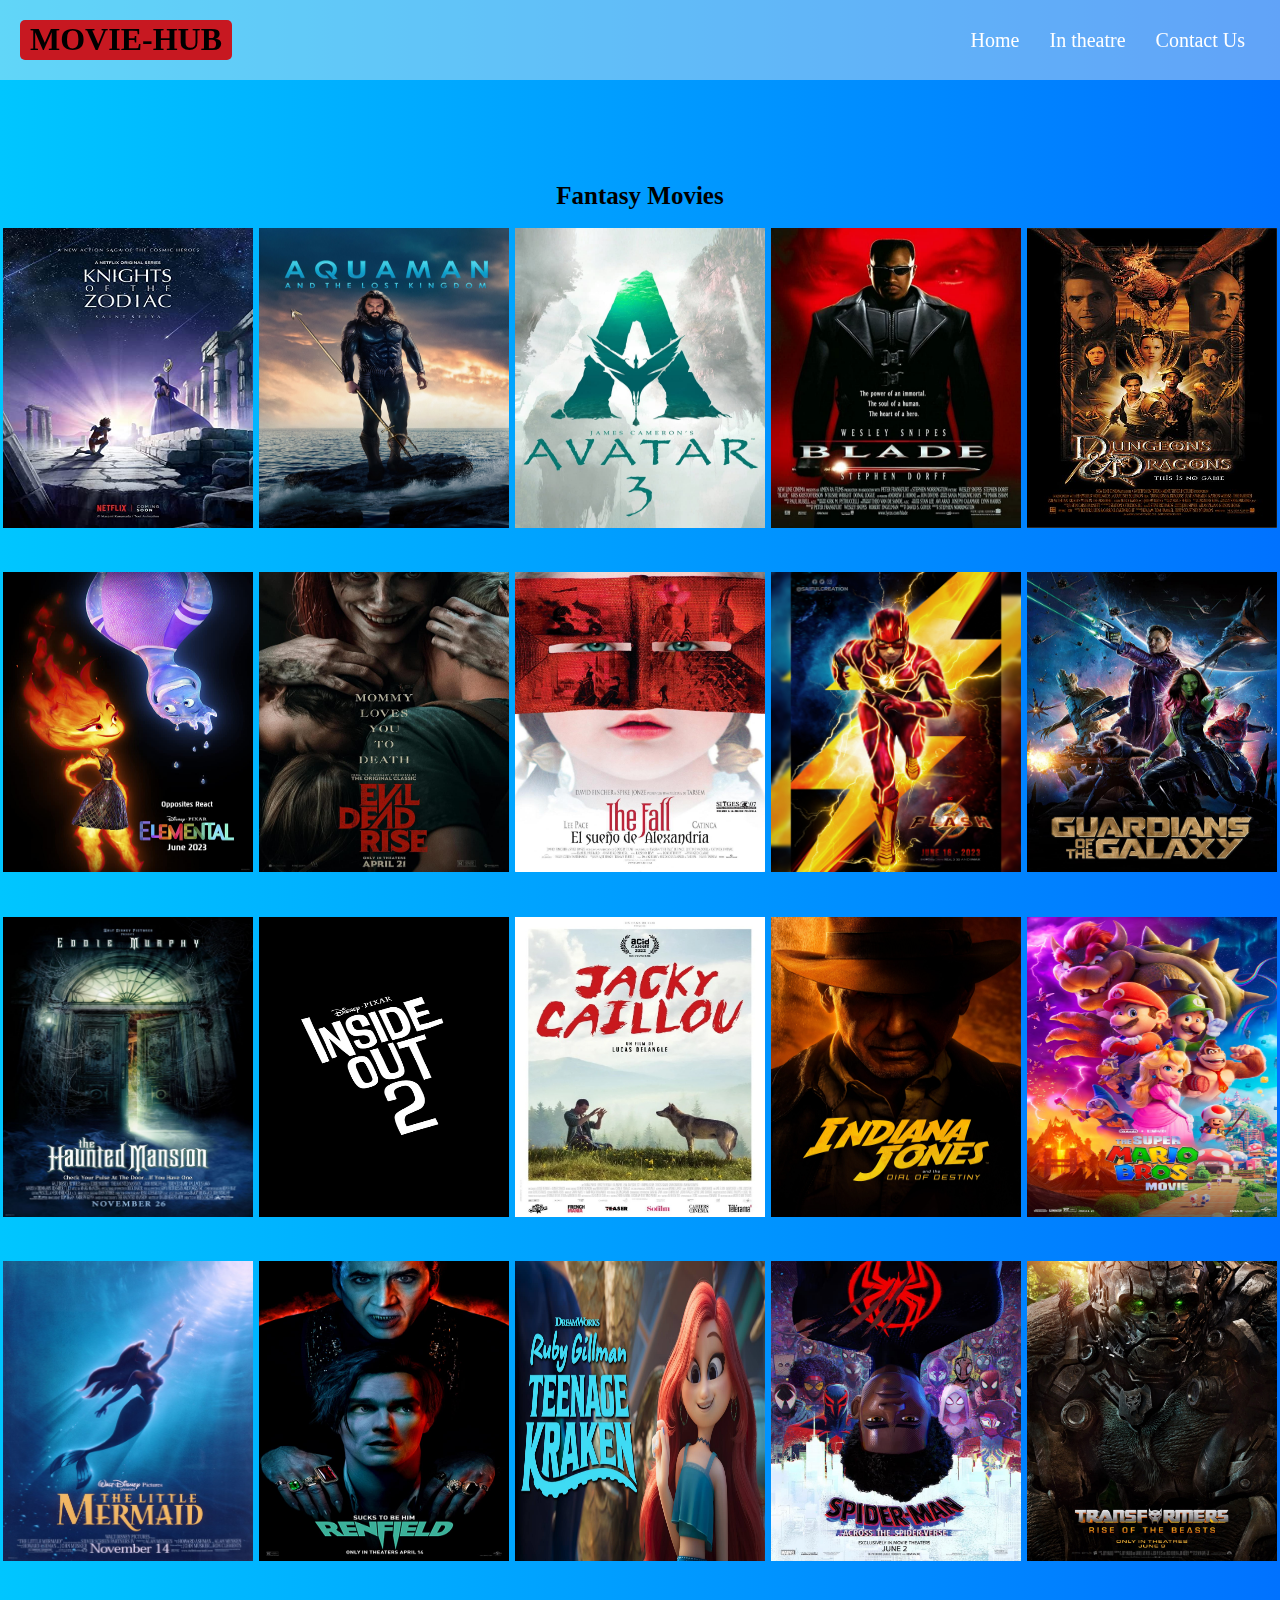
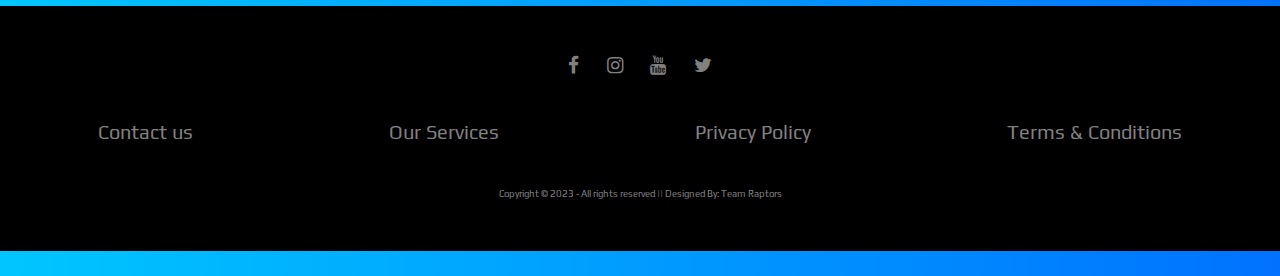
<file: css/pages/fantacy.html>
<!DOCTYPE html>
<html lang="en">
<head>
    <meta charset="UTF-8">
    <meta http-equiv="X-UA-Compatible" content="IE=edge">
    <meta name="viewport" content="width=device-width, initial-scale=1.0">
    <title>Movie-Hub Fantasy Movies</title>
    <link rel="stylesheet" href="https://cdnjs.cloudflare.com/ajax/libs/font-awesome/4.7.0/css/font-awesome.min.css">
    <link rel="preconnect" href="https://fonts.gstatic.com">
    <link href="https://fonts.googleapis.com/css2?family=Fredoka+One&family=Play&display=swap" rel="stylesheet"> 
    <link rel="stylesheet" href="./layout.css">
    <link rel="stylesheet" href="../index.css">
</head>
<body>
    <nav>
        <div class="logo">MOVIE-HUB</div>
        <div class="nav-list">
          <ul>
            <li><a href="/index.html">Home</a></li>
            <li><a href="">In theatre</a></li>
            <li><a href="./contact.html" target="_blank">Contact Us</a></li>
          </ul>
        </div>
      </nav>
      <br/>
    <!-- sumera's part -->
    <div class="container">
    <div class="fantasy">
        <h2>Fantasy Movies</h2> 
    </div>
    <br/>   
    <div class="outerbox">
        <div class="box">
            <img src="../images/knights.jpg" alt="Knights of the Zodiac" class="img"/>
            <a
            href="https://www.youtube.com/watch?v=UiGU6AKRQ7o"
            target="_blank">
            <div class="linear">
                <h4>Knights of the Zodiac</h4>
            </div>
            </a>
        </div>
        <div class="box">
            <img src="../images/aquaman.jpg" alt="Aquaman:The lost Kingdom" class="img"/>
            <a
            href="https://www.youtube.com/watch?v=Olp0-7aQJNo"
            target="_blank">
            <div class="linear">
                <h4>Aquaman</h4>
            </div>
            </a>
        </div>
        <div class="box">
            <img src="../images/avatar.jpg" alt="Avatar 3" class="img"/>
            <a
            href="https://www.youtube.com/watch?v=nxjOFZqtLJc"
            target="_blank">
            <div class="linear">
                <h4>Avatar 3</h4>
            </div>
            </a>
        </div>
        
        <div class="box">
            <img src="../images/blade.jpg" alt="Blade" class="img"/>
            <a
            href="https://www.youtube.com/watch?v=2MteHfT2wgQ"
            target="_blank">
            <div class="linear">
                <h4>Blade</h4>
            </div>
            </a>
        </div>
        <div class="box">
            <img src="../images/dungeonsdra.jpg" alt="Dungeons and Dragons" class="img"/>
            <a
            href="https://www.youtube.com/watch?v=IiMinixSXII"
            target="_blank">
            <div class="linear">
                <h4>Dungeons & Dragons</h4>
            </div>
            </a>
        </div>
        <div class="box">
            <img src="../images/elemental.jpg" alt="Elemental" class="img"/>
            <a
            href="https://www.youtube.com/watch?v=hXzcyx9V0xw"
            target="_blank">
            <div class="linear">
                <h4>Elemental</h4>
            </div>
            </a>
        </div>
        <div class="box">
            <img src="../images/evil.jpg" alt="Evil Dead Rise" class="img"/>
            <a
            href="https://www.youtube.com/watch?v=smTK_AeAPHs"
            target="_blank">
            <div class="linear">
                <h4>Evil Dead</h4>
            </div>
            </a>
        </div>
        <div class="box">
            <img src="../images/fall.jpg" alt="The Fall" class="img"/>
            <a
            href="https://www.youtube.com/watch?v=OTn5XUFP_iA"
            target="_blank">
            <div class="linear">
                <h4>The Fall</h4>
            </div>
            </a>
        </div>
        <div class="box">
            <img src="../images/flash.jpg" alt="Flash" class="img"/>
            <a
            href="https://www.youtube.com/watch?v=hebWYacbdvc"
            target="_blank">
            <div class="linear">
                <h4>Flash</h4>
            </div>
            </a>
        </div>
        <div class="box">
            <img src="../images/galaxy.jpg" alt="Guardians of the Galaxy" class="img"/>
            <a
            href="https://www.youtube.com/watch?v=JqcncLPi9zw"
            target="_blank">
            <div class="linear">
                <h4>Guardians of Galaxy</h4>
            </div>
            </a>
        </div>
        <div class="box">
            <img src="../images/haunted.jpg" alt="The Haunted Mansion" class="img"/>
            <a
            href="https://www.youtube.com/watch?v=gartMjonTXc"
            target="_blank">
            <div class="linear">
                <h4>The Haunted Mansion</h4>
            </div>
            </a>
        </div>
        <div class="box">
            <img src="../images/inside-out.jpg" alt="Inside Out 2" class="img"/>
            <a
            href="https://www.youtube.com/watch?v=TDEX1GrBXjI"
            target="_blank">
            <div class="linear">
                <h4>Inside Out 2</h4>
            </div>
            </a>
        </div>
        <div class="box">
            <img src="../images/jacky.jpg" alt="Jacky Calliou" class="img"/>
            <a
            href="https://www.youtube.com/watch?v=VK965z8BPpQ"
            target="_blank">
            <div class="linear">
                <h4>Jacky Calliou</h4>
            </div>
            </a>
        </div>
        <div class="box">
            <img src="../images/jones.jpg" alt="Indiana Jones" class="img"/>
            <a
            href="https://www.youtube.com/watch?v=ZfVYgWYaHmE"
            target="_blank">
            <div class="linear">
                <h4>Indiana Jones</h4>
            </div>
            </a>
        </div>
        <div class="box">
            <img src="../images/mario.jpg" alt="The Super Mario bros. movie" class="img"/>
            <a
            href="https://www.youtube.com/watch?v=TnGl01FkMMo"
            target="_blank">
            <div class="linear">
                <h4>The Super Mario </h4>
            </div>
            </a>
        </div>
        <div class="box">
            <img src="../images/little.jpg" alt="The Little Mermaid" class="img"/>
            <a
            href="https://www.youtube.com/watch?v=kpGo2_d3oYE"
            target="_blank">
            <div class="linear">
                <h4>The Little Mermaid</h4>
            </div>
            </a>
        </div>
        <div class="box">
            <img src="../images/renfield.jpg" alt="Renfield" class="img"/>
            <a
            href="https://www.youtube.com/watch?v=6LmO6rmDW08"
            target="_blank">
            <div class="linear">
                <h4>Renfield</h4>
            </div>
            </a>
        </div>
        <div class="box">
            <img src="../images/ruby.jpg" alt="Ruby GIllman Teenage Kraken" class="img"/>
            <a
            href="https://www.youtube.com/watch?v=iAMKwDsfUeU"
            target="_blank">
            <div class="linear">
                <h4>Ruby Gillman </h4>
            </div>
            </a>
        </div>
        <div class="box">
            <img src="../images/spiderman.jpg" alt="Spiderman Across the spider-verse" class="img"/>
            <a
            href="https://www.youtube.com/watch?v=cqGjhVJWtEg"
            target="_blank">
            <div class="linear">
                <h4>Spiderman</h4>
            </div>
            </a>
        </div> 
        <div class="box">
            <img src="../images/trans.jpg" alt="Transformers rise of the Beasts" class="img"/>
            <a
            href="https://www.youtube.com/watch?v=WWWDskI46Js"
            target="_blank">
            <div class="linear">
                <h4>Transformers </h4>
            </div>
            </a>
        </div>
    </div> 
</div>
    </div>
    <footer>
        <div class="footer">
        <div class="row">
        <a href="https://www.facebook.com/"><i class="fa fa-facebook"></i></a>
        <a href="https://www.instagram.com/"><i class="fa fa-instagram"></i></a>
        <a href="https://www.youtube.com/"><i class="fa fa-youtube"></i></a>
        <a href="https://www.twitter.com/"><i class="fa fa-twitter"></i></a>
        </div>
        
        <div class="row">
        <ul id="li-row">
        <li><a href="./contact.html">Contact us</a></li>
        <li><a href="#">Our Services</a></li>
        <li><a href="#">Privacy Policy</a></li>
        <li><a href="#">Terms & Conditions</a></li>
        </ul>
        </div>
        
        <div class="row">
        Copyright © 2023  - All rights reserved || Designed By:  Team Raptors
        </div>
        </div>
        </footer>
</body>
</html>
</file>
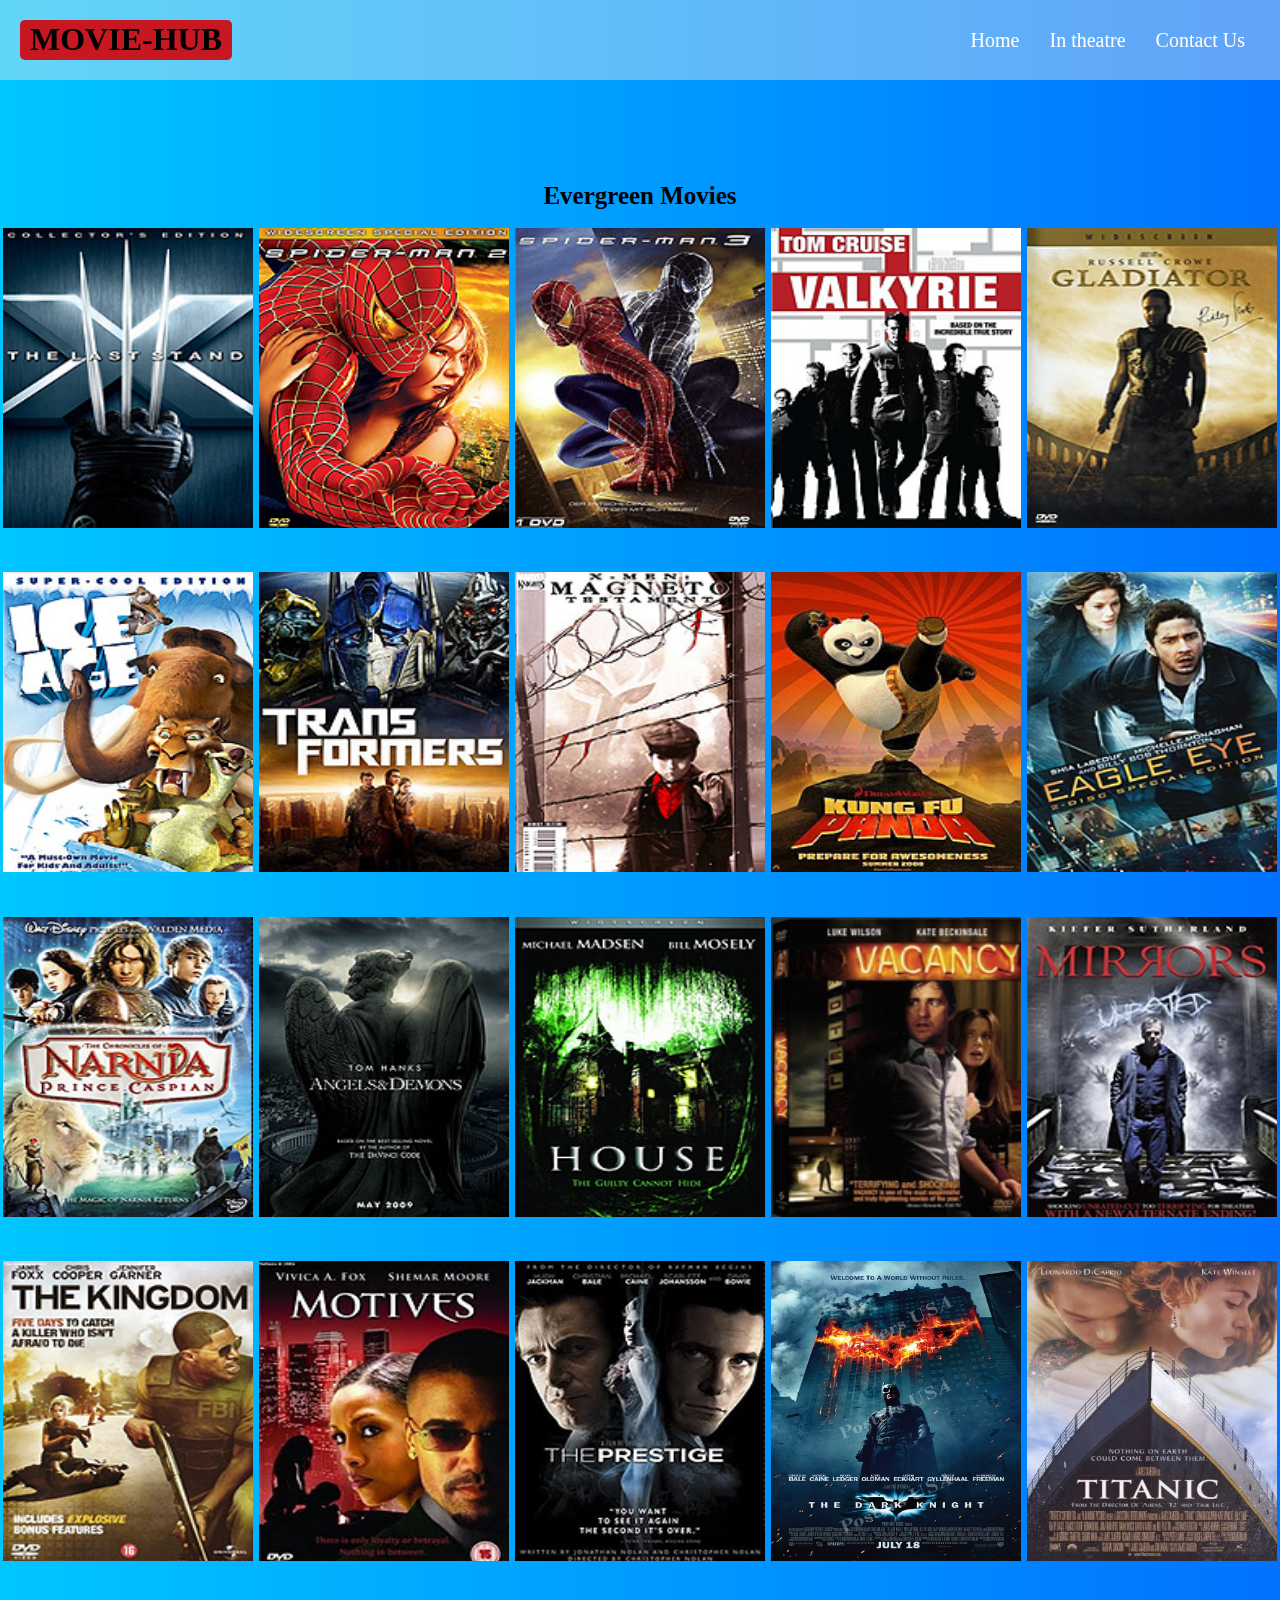
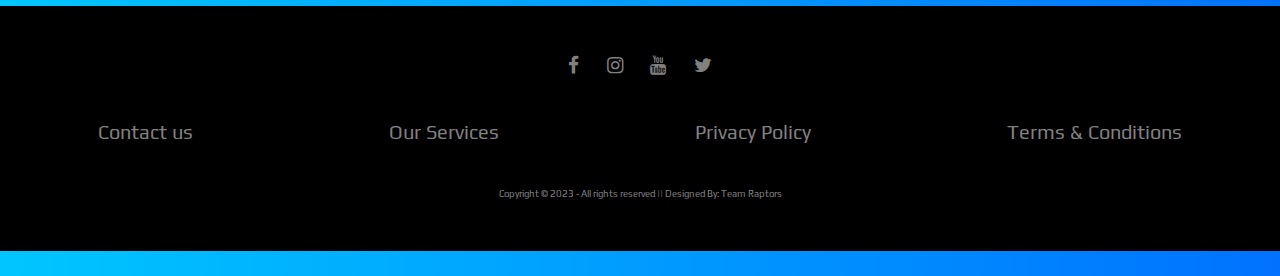
<file: css/pages/layout.html>
<!DOCTYPE html>
<html lang="en">
<head>
    <meta charset="UTF-8">
    <meta http-equiv="X-UA-Compatible" content="IE=edge">
    <meta name="viewport" content="width=device-width, initial-scale=1.0">
    <title>Movie-Hub-Ever Green Movies</title>
    <link rel="stylesheet" href="https://cdnjs.cloudflare.com/ajax/libs/font-awesome/4.7.0/css/font-awesome.min.css">
    <link rel="preconnect" href="https://fonts.gstatic.com">
    <link href="https://fonts.googleapis.com/css2?family=Fredoka+One&family=Play&display=swap" rel="stylesheet"> 
    <link rel="stylesheet" href="./layout.css">
    <link rel="stylesheet" href="../index.css">
</head>
<body>
    <nav>
        <div class="logo">MOVIE-HUB</div>
        <div class="nav-list">
          <ul>
            <li><a href="/index.html">Home</a></li>
            <li><a href="">In theatre</a></li>
            <li><a href="./contact.html" target="_blank">Contact Us</a></li>
          </ul>
        </div>
      </nav>
      <br/>
    <div class="container">
        <div class="evergreen">
            <h2>Evergreen Movies</h2> 
        </div>
        <br/>   
        <div class="outerbox">
            <div class="box">
                <img src="../images/movie1.jpg" alt="X-men" class="img"/>
                <a
                href="https://www.youtube.com/watch?v=VNxwlx6etXI"
                target="_blank">
                <div class="linear">
                    <h4>X-men</h4>
                </div>
                </a>
            </div>
            <div class="box">
                <img src="../images/movie2.jpg" alt="Spider-Man 2" class="img"/>
                <a
                href="https://www.youtube.com/watch?v=1s9Yln0YwCw&t=4s"
                target="_blank">
                <div class="linear">
                    <h4>Spider-Man 2</h4>
                </div>
                </a>
            </div>
            <div class="box">
                <img src="../images/movie3.jpg" alt="Spider-Man 3" class="img"/>
                <a
                href="https://www.youtube.com/watch?v=e5wUilOeOmg"
                target="_blank">
                <div class="linear">
                    <h4>Spider-Man 3</h4>
                </div>
                </a>
            </div>
            
            <div class="box">
                <img src="../images/movie4.jpg" alt="valkyrie" class="img"/>
                <a
                href="https://www.youtube.com/results?search_query=valkyrie+trailer"
                target="_blank">
                <div class="linear">
                    <h4>valkyrie</h4>
                </div>
                </a>
            </div>
            <div class="box">
                <img src="../images/movie5.jpg" alt="Gladiator" class="img"/>
                <a
                href="https://www.youtube.com/watch?v=P5ieIbInFpg"
                target="_blank">
                <div class="linear">
                    <h4>Gladiator</h4>
                </div>
                </a>
            </div>
            <div class="box">
                <img src="../images/movie6.jpg" alt="Ice-age" class="img"/>
                <a
                href="https://www.youtube.com/watch?v=i4noiCRJRoE"
                target="_blank">
                <div class="linear">
                    <h4>Ice-age</h4>
                </div>
                </a>
            </div>
            <div class="box">
                <img src="../images/movie7.jpg" alt="Transformers" class="img"/>
                <a
                href="https://www.youtube.com/watch?v=WWWDskI46Js"
                target="_blank">
                <div class="linear">
                    <h4>Transformers</h4>
                </div>
                </a>
            </div>
            <div class="box">
                <img src="../images/movie8.jpg" alt="X-men Magneto" class="img"/>
                <a
                href="https://www.youtube.com/watch?v=kkVPTLh_HY4"
                target="_blank">
                <div class="linear">
                    <h4>X-men Magneto</h4>
                </div>
                </a>
            </div>
            <div class="box">
                <img src="../images/movie9.jpg" alt="Kung Fu Panda" class="img"/>
                <a
                href="https://www.youtube.com/watch?v=PXi3Mv6KMzY"
                target="_blank">
                <div class="linear">
                    <h4>Kung Fu Panda</h4>
                </div>
                </a>
            </div>
            <div class="box">
                <img src="../images/movie10.jpg" alt="Eagle Eye" class="img"/>
                <a
                href="https://www.youtube.com/watch?v=Ve_HGFCyCd8"
                target="_blank">
                <div class="linear">
                    <h4>Eagle Eye</h4>
                </div>
                </a>
            </div>
            <div class="box">
                <img src="../images/movie11.jpg" alt="The Chronicles of Narnia: The Lion, the Witch and the Wardrobe " class="img"/>
                <a
                href="https://www.youtube.com/watch?v=usEkWtuNn-w"
                target="_blank">
                <div class="linear">
                    <h4>The Chronicles of Narnia</h4>
                </div>
                </a>
            </div>
            <div class="box">
                <img src="../images/movie12.jpg" alt="Angels and Demons" class="img"/>
                <a
                href="https://www.youtube.com/watch?v=GPaAwbveFLg"
                target="_blank">
                <div class="linear">
                    <h4>Angels and Demons</h4>
                </div>
                </a>
            </div>
            <div class="box">
                <img src="../images/movie13.jpg" alt="HOUSE" class="img"/>
                <a
                href="https://www.youtube.com/watch?v=r5UA8wvK8LY"
                target="_blank">
                <div class="linear">
                    <h4>HOUSE</h4>
                </div>
                </a>
            </div>
            <div class="box">
                <img src="../images/movie14.jpg" alt="Vacancy" class="img"/>
                <a
                href="https://www.youtube.com/watch?v=9DCyrUheIpM"
                target="_blank">
                <div class="linear">
                    <h4>Vacancy</h4>
                </div>
                </a>
            </div>
            <div class="box">
                <img src="../images/movie15.jpg" alt="Mirrors" class="img"/>
                <a
                href="https://www.youtube.com/watch?v=O92QxxgeCO8"
                target="_blank">
                <div class="linear">
                    <h4>Mirrors</h4>
                </div>
                </a>
            </div>
            <div class="box">
                <img src="../images/movie16.jpg" alt="The Kingdom" class="img"/>
                <a
                href="https://www.youtube.com/watch?v=T7xGu-SnWUk"
                target="_blank">
                <div class="linear">
                    <h4>The Kingdom</h4>
                </div>
                </a>
            </div>
            <div class="box">
                <img src="../images/movie17.jpg" alt="Motives" class="img"/>
                <a
                href="https://www.youtube.com/watch?v=tnavpgiAboc"
                target="_blank">
                <div class="linear">
                    <h4>Motives</h4>
                </div>
                </a>
            </div>
            <div class="box">
                <img src="../images/movie18.jpg" alt="The prestige" class="img"/>
                <a
                href="https://www.youtube.com/watch?v=ELq7V8vkekI"
                target="_blank">
                <div class="linear">
                    <h4>The prestige</h4>
                </div>
                </a>
            </div>
            <div class="box">
                <img src="../images/batman.jpg" alt="Batman" class="img"/>
                <a
                href="https://www.youtube.com/watch?v=mqqft2x_Aa4"
                target="_blank">
                <div class="linear">
                    <h4>Batman</h4>
                </div>
                </a>
            </div> 
            <div class="box">
                <img src="../images/titanic.jpg" alt="Titanic" class="img"/>
                <a
                href="https://www.youtube.com/watch?v=kVrqfYjkTdQ"
                target="_blank">
                <div class="linear">
                    <h4>Titanic</h4>
                </div>
                </a>
            </div>
        </div> 

        </div>


        <footer>
            <div class="footer">
            <div class="row">
            <a href="https://www.facebook.com/"><i class="fa fa-facebook"></i></a>
            <a href="https://www.instagram.com/"><i class="fa fa-instagram"></i></a>
            <a href="https://www.youtube.com/"><i class="fa fa-youtube"></i></a>
            <a href="https://www.twitter.com/"><i class="fa fa-twitter"></i></a>
            </div>
            
            <div class="row">
            <ul id="li-row">
            <li><a href="./contact.html">Contact us</a></li>
            <li><a href="#">Our Services</a></li>
            <li><a href="#">Privacy Policy</a></li>
            <li><a href="#">Terms & Conditions</a></li>
            </ul>
            </div>
            
            <div class="row">
            Copyright © 2023  - All rights reserved || Designed By:  Team Raptors
            </div>
            </div>
            </footer>
    <!-- </section> -->
</body>
</html>
</file>
<file: css/pages/layout.css>
* {
	margin:0;
	padding:0;
	outline:0;
}
.navbar{
	width: 100%;
	height: 80px;
	background-color: rgba(145, 62, 62, 0.4);
	font-family: Montserrat-Regular;
	position: fixed;
	display: flex;
	justify-content: space-between;
}
.container{
    width: 100%;
	height: 100%;
    /* background-color: rgb(95, 158, 160); */
	margin-top: 64px;
   
}
.evergreen, .fantasy{
	display: flex;
	justify-content: center;
}
h2{
	margin-top: 20px;
	font-size: 25px;
}
/* .box{
	margin-left: 20px;
} */
.outerbox{
	display: flex;
	flex-direction: row;
	flex-wrap: wrap;
	justify-content: space-around;

	/* height: 600px;
	width: 700px; */
}
</file>
<file: css/index.css>
* {
	margin:0;
	padding:0;
	outline:0;
}
body {
	font-size:12px;
	line-height:1.3;
	font-family: Montserrat-Regular;
	background:linear-gradient(to left,#0072ff,#00c6ff);
}


nav{
	width: 100%;
	height: 80px;
	background-color: rgba(243, 237, 237,.4);
	font-family: Montserrat-Regular;
	position: sticky;
	top: 0px;
	display: flex;
	justify-content: space-between;
}
.logo{
	margin: 20px;
	align-items: center;
	display: flex;
	font-size: 2.5vw;
	font-weight: 700;
	background-color: rgb(199, 24, 33);
	border-radius: 5px;
	padding: 0px 10px;
	opacity: 1;
}

ul{
	margin-right: 20px;
	display: flex;
	align-items: center;
	justify-content: flex-end;
}

.nav-list{
	display: flex;
}

a{
	text-decoration: none;
}

li{
	padding: 15px;
	display: flex;
	flex-wrap: nowrap;
	
	list-style-type: none;
	word-wrap: break-word;
	
}

.see-more{
	font-size: 25px;
	
	color: black;
}

li a{
	font-size: 20px;
	color: rgb(255, 255, 255);
}

li:hover{
	background-color: rgb(120, 117, 114);
	border-radius: 10px;
}

section{
	background-color: rgb(163, 105, 105);
	display: flex;
	align-items: center;
	text-align: center;
}


#img{
	display: flex;
	flex-direction: column;
	background-image: url("images/gog.jpg");
	background-attachment: fixed;
	/* background-position: center; */
	
	width: 100%;
	height: 630px;
	background-repeat: no-repeat;
	background-size: cover;
	
}

#wiipedia{
	width: 100%;
}

#main-heading{
	background-color: rgba(248, 244, 244,0.3);
	height: 100%;
	color:white;
	display: flex;
	justify-content: center;
	align-items: center;
	font-size: 5vw;
	opacity: 0;
	transition: opacity 1s;
	
}

#main-heading:hover{
	opacity: 1;
}


.movie-container{
	margin-top: 25px;
}

.main-movie{
	display: flex;
	justify-content: space-between;
	overflow-x: scroll;
	overflow-y: hidden;
}
.heading{
	display: flex;
	justify-content: space-between;
}
h3:first-child{
	border-left: double 10px rgb(151, 125, 125);
	border-right: double 10px rgb(151, 125, 125);
	margin-left: 15px;
	font-size: 25px;
}
h3:nth-child(2){
	margin-right: 20px;
}
.main-movie::-webkit-scrollbar-track {
	box-shadow: inset 0 0 0px grey; 
	border-radius: 10px;
  }
  .main-movie::-webkit-scrollbar-thumb {
	background: rgb(190, 186, 186);
	border-radius: 10px;
  }
  .main-movie::-webkit-scrollbar{
	width: 20px;
	height: 5px;
	/* scrollbar-width: 5px; */
  }.movie{
	margin: 10px;
	cursor: pointer;	
}

img{
	width: 250px;
	height: 300px;
}

.linear{
	width: 100%;
	height: 90%;
	
	position: relative;
	bottom: 90.5%;
	opacity: 0;
	transition: opacity 1s;
	transition-timing-function: linear;
	
}
.linear:hover{
	position: relative;
	opacity: .7;
	background-image: linear-gradient(to top,rgb(218, 214, 214),rgb(115, 112, 112),rgb(18, 18, 18));
}

h4{
	height: 100%;
	color: black;
	font-size: 23px;
	padding-bottom: 10px;
	display: flex;
	justify-content: center;
	align-items: center ;
}


@media(max-width:930px){
	#img{
		
		/* background-position: center; */
		background-image: url(/css/images/gog.jpg);
		background-attachment: fixed;
		/* background-clip: border-box; */
		background-position: center center;
	}

	#main-heading{
	
		font-size: 7vw;
		
	}
}

@media  (max-width:500px){
	.logo{
		font-size: 20px;
	}
	ul{
		padding: 0;
		margin: 0;
		
	}
	li a{
		font-size: 15px;
	}
	.see-more{
		font-size: 20px;
	}

	img{
		width: 200px;
		height: 250px;
	}

}

.footer{
	background:#000;
	padding:30px 0px;
	font-family: 'Play', sans-serif;
	text-align:center;
	}
	
	.footer .row{
	width:100%;
	margin:1% 0%;
	padding:0.6% 0%;
	color:gray;
	font-size:0.8em;
	}
	
	.footer .row a{
	text-decoration:none;
	color:gray;
	transition:0.5s;
	}
	
	.footer .row a:hover{
	color:#fff;
	}
	
	.footer .row ul{
	width:100%;
	}
	
	.footer .row ul li{
	display:inline-block;
	margin:0px 30px;
	}

	#li-row{
		justify-content: space-around;
	}
	
	.footer .row a i{
	font-size:2em;
	margin:0% 1%;
	}
	
	@media (max-width:720px){
	.footer{
	text-align:left;
	padding:5%;
	}
	.footer .row ul li{
	display:block;
	margin:10px 0px;
	text-align:left;
	}
	.footer .row a i{
	margin:0% 3%;
	}
	}
</file>
